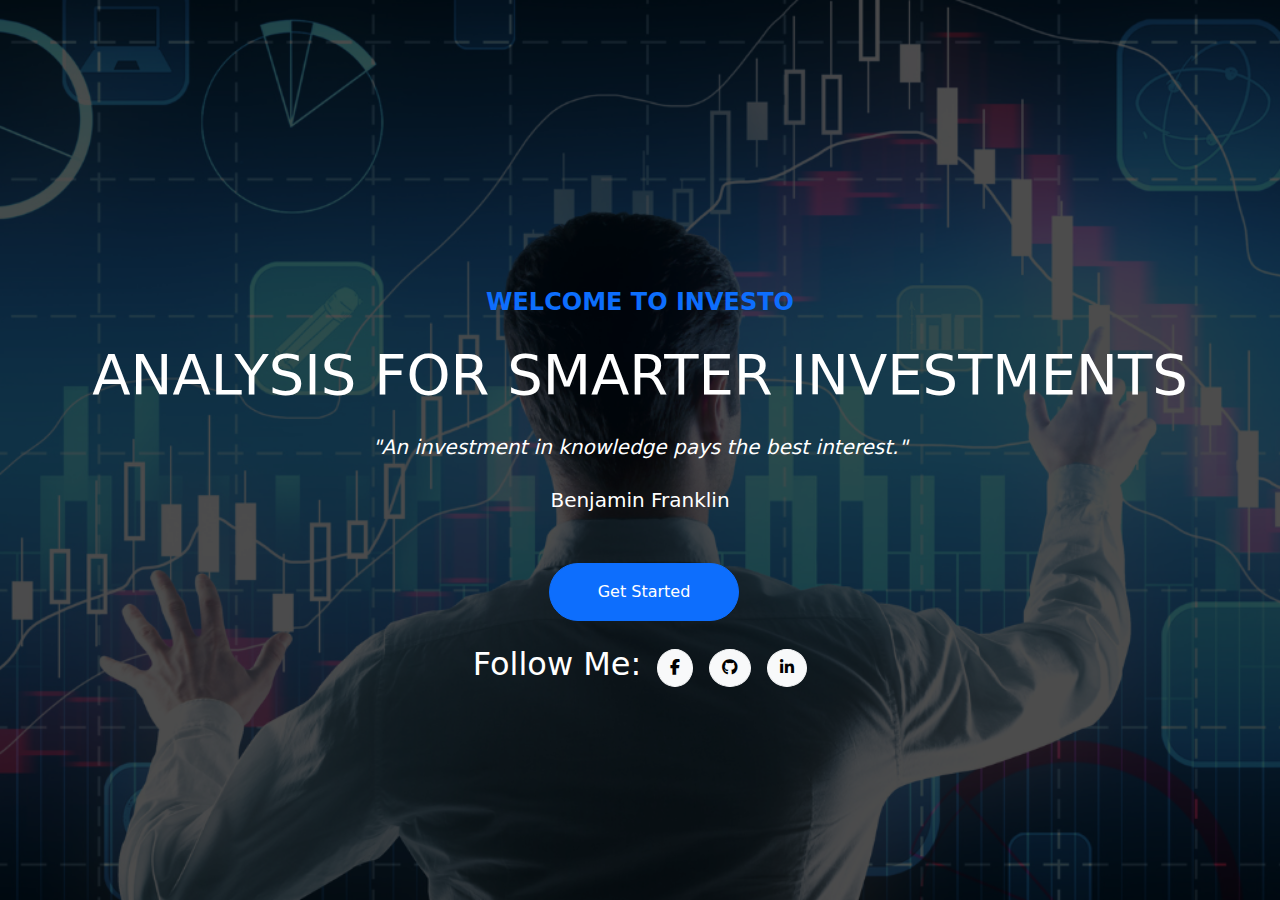
<file: templates/index.html>
<!DOCTYPE html>
<html lang="en">
    <head>
        <meta charset="utf-8">
        <meta name="viewport" content="initial-scale=1, width=device-width">
        <link href="https://cdn.jsdelivr.net/npm/bootstrap@5.3.3/dist/css/bootstrap.min.css" rel="stylesheet">
        <script src="https://cdn.jsdelivr.net/npm/bootstrap@5.3.3/dist/js/bootstrap.bundle.min.js"></script>
        <link href="/static/styles.css" rel="stylesheet">
        <link rel="stylesheet" href="https://cdnjs.cloudflare.com/ajax/libs/font-awesome/6.6.0/css/all.min.css">
        <title>Finance</title>
    </head>

    <body>
        <div class="header-carousel owl-carousel">
            <div class="header-carousel-item">
                <div class="background">
                    <div class="carousel-caption">
                        <div class="container">
                            <div class="row g-5">
                                <div class="col-12 animated fadeInUp">
                                    <div class="text-center">
                                        <h4 class="text-primary text-uppercase fw-bold mb-4">Welcome To Investo</h4>
                                        <h1 class="display-4 text-uppercase text-white mb-4">Analysis For Smarter Investments</h1>
                                        <p class="mb-5 fs-5" style="font-style: italic;">"An investment in knowledge pays the best interest."</p>
                                        <p class="mb-5 fs-5" style="margin-top: -25px;">Benjamin Franklin</p>
                                        <div class="d-flex justify-content-center flex-shrink-0 mb-4">
                                            <a class="btn btn-primary rounded-pill py-3 px-4 px-md-5 ms-2" href="/home">Get Started</a>
                                        </div>
                                        <div class="d-flex align-items-center justify-content-center">
                                            <h2 class="text-white me-2">Follow Me:</h2>
                                            <div class="d-flex justify-content-end ms-2">
                                                <a class="btn btn-md-square btn-light rounded-circle me-2" href="https://www.facebook.com/profile.php?id=61569065275033"><i class="fab fa-facebook-f"></i></a>
                                                <a class="btn btn-md-square btn-light rounded-circle mx-2" href="https://github.com/MinhQuan805"><i class="fa-brands fa-github"></i></a>
                                                <a class="btn btn-md-square btn-light rounded-circle ms-2" href="https://www.linkedin.com/in/qu%C3%A2n-v%C3%B5-821704325"><i class="fab fa-linkedin-in"></i></a>
                                            </div>
                                        </div>
                                    </div>
                                </div>
                            </div>
                        </div>
                    </div>
                </div>
            </div>
        </div>
    </body>
</html>
</file>
<file: static/styles.css>
appbody {
    font-family:  Helvetica, sans-serif;
}
.custom-dropdown {
    position: relative;
    font-family: Helvetica, sans-serif;
    width: 280px;
    margin-top: 30px;
}

.dropdown-select {
    background-color: #ffffff;
    padding: 5px;
    border: 1px solid #c0c0c0;
    border-radius: 20px;
    display: flex;
    justify-content: space-between;
    cursor: pointer;
    margin: 10px;
}

.dropdown-select:hover {
    border: 1px solid #3399ff;
}
.dropdown-select:hover .date {
    color: #3399ff;
}

.dropdown-select:hover .caret {
    color: #3399ff;
}
.date {
    text-align: center;
    margin-left: 5px;
}

.caret {
    font-size: 10px;
    position: relative;
    top: 5px;
    margin-right: 5px;
}


.dropdown-menu {
    margin-top: 3px;
    display: none;
    position: absolute;
    top: 100%;
    left: 0;
    width: 100%;
    background-color: #ffffff;
    border: 1px solid #ccc;
    border-radius: 15px;
    padding: 15px;
    box-sizing: border-box;
    z-index: 999;
    justify-content: center;
}


.time-options {
    display: flex;
    gap: 5px;
    flex-wrap: wrap;
    margin-bottom: 15px;
}

.time-options button {
    width: 55px;
    height: 35px;
    background-color: #ffffff;
    border: 1px solid #c0c0c0;
    border-radius: 20px;
    padding: 5px 10px;
    cursor: pointer;
    margin-bottom: 8px;
    margin-left: 3px;
}

.time-options button:hover {
    color: #3399ff;
    border: 1px solid #3399ff;
}

.your-date {
    border: 1px solid #ccc;
    border-radius: 15px;
    background-color: #e0e0e0;
    width: 250px;
    height: 40px;
    opacity: 80%;
    margin-top: 5px;
    margin-bottom: 5px;
    padding: 10px;
}

.button-group {
    display: flex;
    gap: 10px;
    margin: 10px;
    justify-content: center;
}

.done-btn {
    background-color: #333;
    color: white;
    padding: 8px 15px;
    border: none;
    border-radius: 15px;
    cursor: pointer;
    font-weight: bold;
    height: 40px;
}

.cancel-btn {
    background-color: #ffffff;
    padding: 8px 15px;
    border: 1px solid #ddd;
    border-radius: 15px;
    cursor: pointer;
    font-weight: bold;
    height: 40px;
}

.done-btn:hover {
    background-color: #3399ff;
}

.cancel-btn:hover {
    border: 1px solid #3399ff;
    color: #3399ff;
}

/* Show Dropdown Menu */
.custom-dropdown .dropdown-menu.show {
    display: block;
}
.return {
    width: 70px;
    height: 35px;
    background-color: #ffffff;
    border: 1px solid #c0c0c0;
    border-radius: 15px;
    padding: 5px 10px;
    cursor: pointer;
    font-weight: center;
    margin-top: 30px;
    font-weight: bold;
}
.return:hover {
    color: #3399ff;
    border: 1px solid #3399ff;
}
.apology-container {
    display: flex;
    flex-direction: column;
    align-items: center;
    justify-content: center;
    min-height: 100vh;
    margin-top: -50px;
    margin-bottom: -50px;
}

.box {
    max-width: 300px;
    width: 100%;
    cursor: pointer;
    margin-right: 40px;
}
.box .search-box {
    position: relative;
    height: 40px;
    max-width: 50px;
    margin: auto;
    box-shadow: 0 5px 10px rgba(0, 0, 0, 0.25);
    border-radius: 20px;
    transition: all 0.6s ease;
    cursor: pointer;
}
#check:checked ~ .search-box {
    max-width: 300px;
}
.search-box input {
    position: absolute;
    height: 100%;
    width: 100%;
    border-radius: 20px;
    background: #fff;
    outline: none;
    border: none;
    padding-left: 20px;
    font-size: 15px;
}
.search-box .icon {
    position: absolute;
    right: -2px;
    top: 0;
    bottom: 20px;
    width: 50px;
    background: #FFF;
    height: 100%;
    text-align: center;
    line-height: 50px;
    color: #3399ff;
    font-size: 20px;
    border-radius: 20px;
}
.icon i {
    position: relative;
    bottom: 3px;
}
#check:checked ~ .search-box .icon {
    background: #3399ff;
    color: #FFF;
    width: 60px;
    border-radius: 20px;
}
#check{
    display: none;
}
.infor p {
    margin: 10px;
}
#content {
    display: flex;
    justify-content: space-between;
    padding: 20px;
}
#left {
    width: 90%;
    margin-right: 20px;
    position: relative;
    right: 20px;
}
#right {
    width: 45%;
    padding-left: 30px;
    margin-right: 30px;
    border-left: 2px solid #c0c0c0;
}
#executive {
    border-top: 2px solid #c0c0c0;
}
.web {
    font-weight: bold;
    color: #000;
}
.web:hover {
    color: #3399ff;
}
.price {
    margin-top: -22px;
    margin-bottom: -10px;
    margin-left: 20px;
}
.gain {
    position: relative;
    color: green;
    font-weight: bold;
    font-size: 25px;
    margin-left: 20px;
    margin-right: 10px;
}
.loss {
    position: relative;
    color: green;
    font-weight: bold;
    font-size: 25px;
    margin-left: 20px;
    margin-right: 10px;
}

.change-price {
    font-weight: bold;
    margin-right: 20px;
    position: relative;
    bottom: 2px;
}
.news {
    color: black;
    text-decoration: none;
    display: flex;
    align-items: flex-start;
    gap: 15px;
    padding: 10px 0;
    flex: 1;
    width: 500px;
    margin-right: 10px;
    margin-left: 10px;
    border-bottom: 1px solid #c0c0c0;
}

.news-text {
    width: 450px;

}

.news-title {
    font-size: 16px;
    font-weight: bold;
    margin: 0;
}
.news-title:hover {
    color: #3399ff;
}

.news-info {
    font-size: 12px;
    color: gray;
    margin: 5px 0 0;
}

.dot {
    font-size: 12px;
    margin: 0 5px;
    color: gray;
}

.news-thumbnail {
    width: 150px;
    height: 100px;
    border-radius: 8px;
    object-fit: cover;
}
.row {
    display: flex;
    gap: 20px;
    margin-bottom: 20px;
}
.financial {
    display: flex;
    gap: 5px;
    flex-wrap: wrap;
    margin-top: 30px;
    justify-content: center;
}

.inactive {
    max-width: 200px;;
    height: 35px;
    font-weight: bold;
    border: 1px solid #ffffff;
    background-color: #ffffff;
    border-radius: 6px;
    padding: 5px 10px;
    cursor: pointer;
    margin-bottom: 8px;
    margin-left: 10px;
}
.inactive:hover {
    color: #3399ff;
}
.active {
    max-width: 200px;;
    height: 35px;
    background-color: #e7f5ff;
    color: #1967d2;
    border: 1px solid #ffffff;
    border-radius: 6px;
    padding: 5px 10px;
    cursor: pointer;
    margin-bottom: 8px;
    margin-left: 10px;
    font-weight: bold;
}
.active p {
    color: #1967d2;
}

select {
    font-weight: bold;
    border: 1px solid #c0c0c0;
    padding: 6px;
    border-radius: 20px;
    background-color: #ffffff;
    cursor: pointer;
    position: relative;
    height: 37px;
    margin-left: 10px;
}
.nav-link {
    font-weight: 600;
    margin-left: 10px;
    margin-top: -5px;
    margin-bottom: -5px;
    position: relative;

}
.when:hover {
    color: #3399ff;
}

.background {
    background-image: url('/static/img/thumbnail.png');
    background-size: cover;
    background-position: center;
    background-repeat: no-repeat;
    width: 100%;
    min-height: 100vh;
    height: auto;
}

.header-carousel .header-carousel-item {
    position: relative;
    min-height: 100vh;
}

.header-carousel .header-carousel-item img {
    object-fit: cover;
    width: 100%;
    height: 100%;
}
.stock {
    background: linear-gradient(rgba(255, 255, 255, 0), rgba(255, 255, 255, 0.8)),
                url('/static/img/cool.png');
    background-size: cover;
    background-position: center;
    background-repeat: no-repeat;
    width: 100%;
    min-height: 100vh;
    height: auto;
}


html, body {
    margin: 0;
    padding: 0;
    overflow-x: hidden;
}

.header-carousel .owl-nav .owl-prev,
.header-carousel .owl-nav .owl-next {
    position: absolute;
    width: 60px;
    height: 60px;
    border-radius: 60px;
    background: var(--bs-primary);
    color: var(--bs-white);
    font-size: 26px;
    display: flex;
    align-items: center;
    justify-content: center;
    transition: 0.5s;
}

.header-carousel .owl-nav .owl-prev {
    bottom: 30px;
    left: 30px;
    margin-left: 90px;
}

.header-carousel .owl-nav .owl-next {
    bottom: 30px;
    left: 30px;
}

.header-carousel .owl-nav .owl-prev:hover,
.header-carousel .owl-nav .owl-next:hover {
    box-shadow: inset 0 0 100px 0 var(--bs-light);
    color: var(--bs-primary);
}

.header-carousel .header-carousel-item .carousel-caption {
    position: absolute;
    width: 100%;
    height: 100%;
    left: 0;
    bottom: 0;
    padding-top: 120px;
    background: rgba(0, 0, 0, .7);
    display: flex;
    align-items: center;
    justify-content: center;
}
</file>
